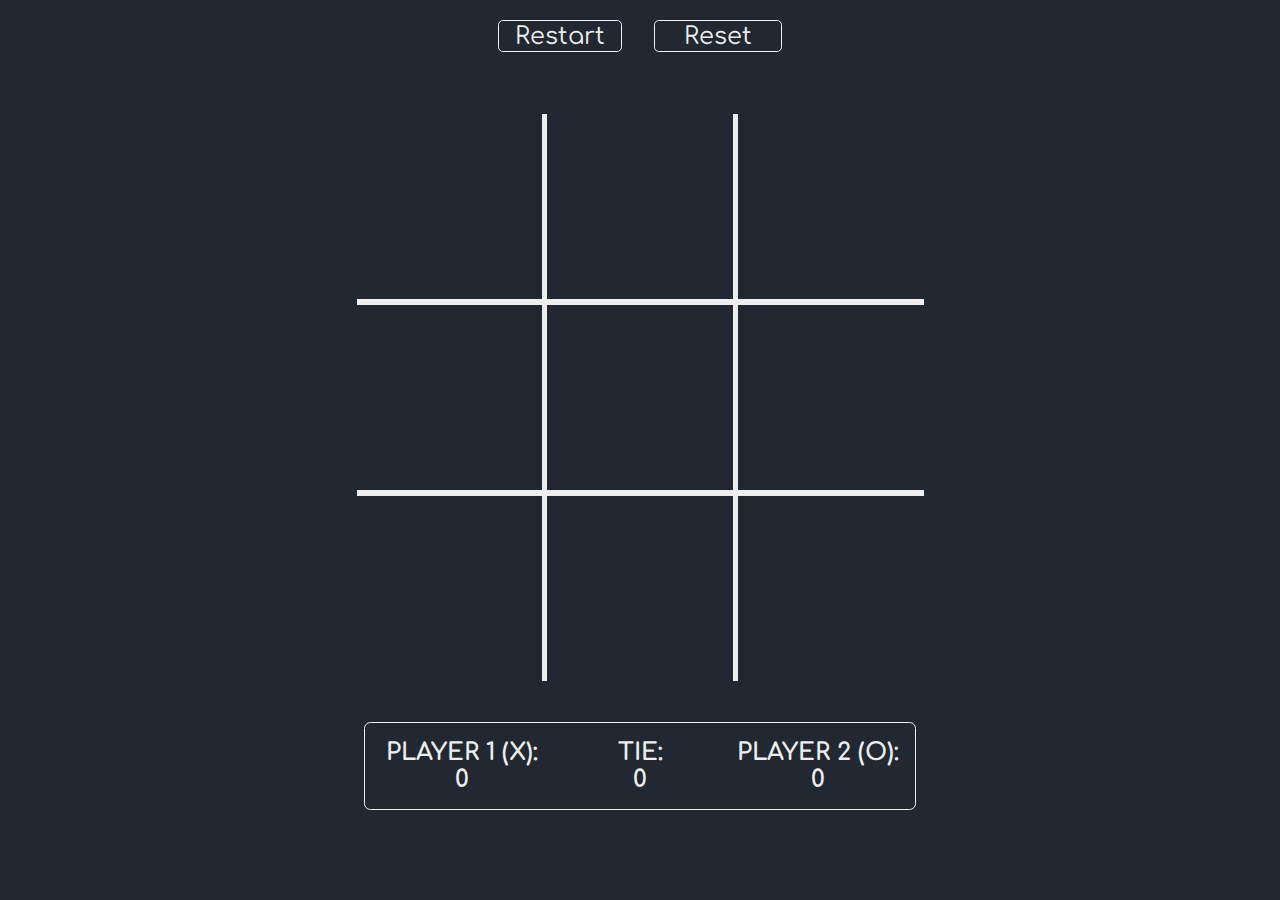
<file: index.html>
<!DOCTYPE html>
<html lang="en">
<head>
    <meta charset="UTF-8">
    <meta http-equiv="X-UA-Compatible" content="IE=edge">
    <meta name="viewport" content="width=device-width, initial-scale=1.0">
    <link rel="stylesheet" href="style.css">
    <link rel="preconnect" href="https://fonts.googleapis.com">
    <link rel="preconnect" href="https://fonts.gstatic.com" crossorigin>
    <link href="https://fonts.googleapis.com/css2?family=Comfortaa:wght@400;500;700&family=Fredoka+One&family=Raleway+Dots&family=Sofia+Sans&display=swap" rel="stylesheet">
    <title>Tic-Tac-Toe</title>
    <script defer src="./main.js"></script>
</head>
<body>
    <div class="container">
        <div class="buttons">
            <button class="buttons__restart" onclick="start()">Restart</button>
            <button class="buttons__reset" onclick="reset()">Reset</button>
        </div>
        <div class="play_container" id="play_container">
            <div class="play_container__cell"><p>X</p></div>
            <div class="play_container__cell"><p>X</p></div>
            <div class="play_container__cell"><p>X</p></div>
            <div class="play_container__cell"><p>X</p></div>
            <div class="play_container__cell"><p>X</p></div>
            <div class="play_container__cell"><p>O</p></div>
            <div class="play_container__cell"><p>O</p></div>
            <div class="play_container__cell"><p>O</p></div>
            <div class="play_container__cell"><p>O</p></div>
        </div>
        <div class="stats_container">
            <div class="stats_container__card">
                <h2>PLAYER 1 (x):</h2>
                <p id="player-1-score">0</p>
            </div>
            <div class="stats_container__card">
                <h2>TIE:</h2>
                <p id="tie-score">0</p>
            </div>
            <div class="stats_container__card">
                <h2>PLAYER 2 (o):</h2>
                <p id="player-2-score">0</p>
            </div>
        </div>
    </div>
    <div id="message">
    </div>
</body>
</html>
</file>
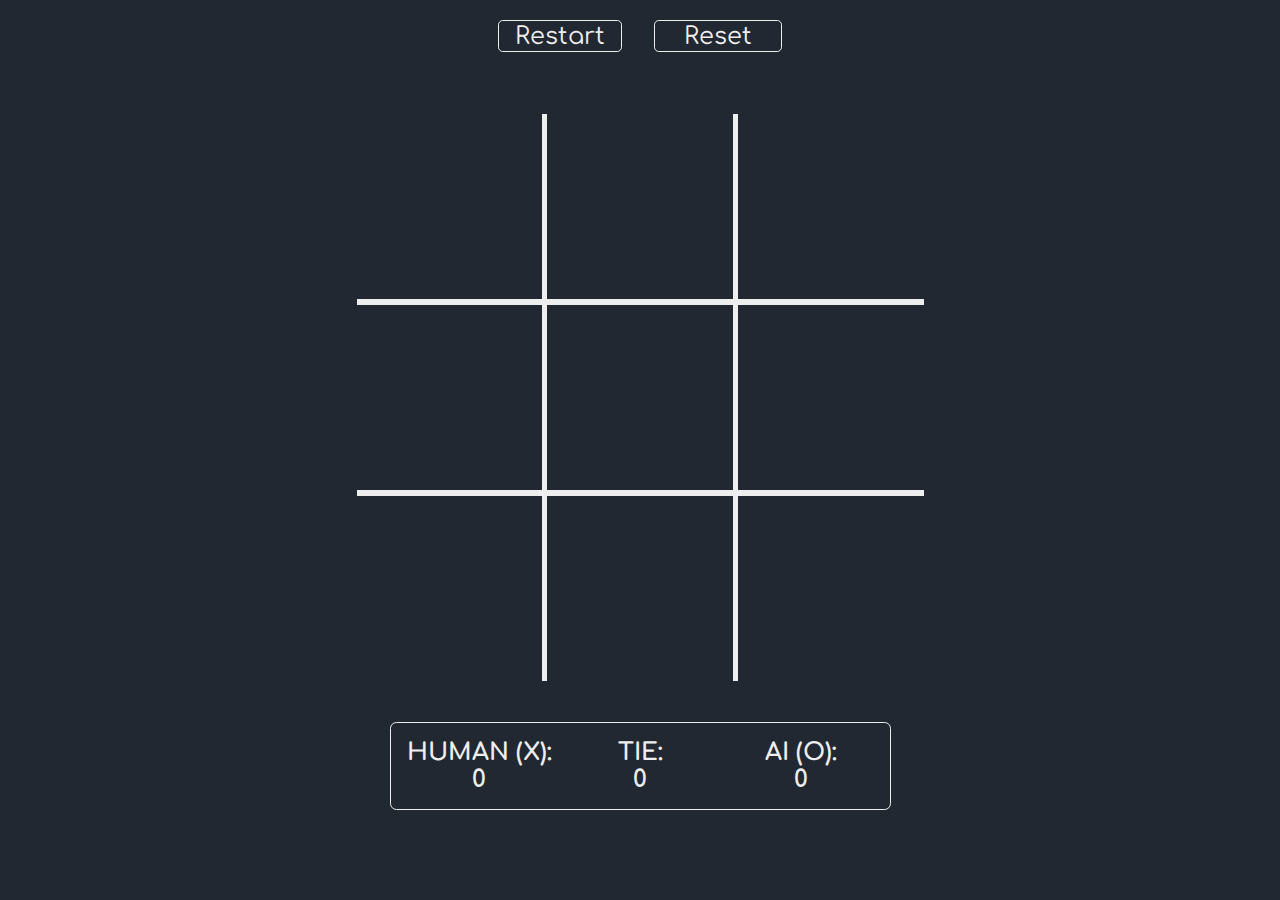
<file: src/index.html>
<!DOCTYPE html>
<html lang="en">
<head>
    <meta charset="UTF-8">
    <meta http-equiv="X-UA-Compatible" content="IE=edge">
    <meta name="viewport" content="width=device-width, initial-scale=1.0">
    <link rel="stylesheet" href="style/style.css">
    <link rel="preconnect" href="https://fonts.googleapis.com">
    <link rel="preconnect" href="https://fonts.gstatic.com" crossorigin>
    <link href="https://fonts.googleapis.com/css2?family=Comfortaa:wght@400;500;700&family=Fredoka+One&family=Raleway+Dots&family=Sofia+Sans&display=swap" rel="stylesheet">
    <title>Tic-Tac-Toe</title>
    <script defer src="js/main.js"></script>
</head>
<body>
    <div class="container">
        <div class="buttons">
            <button class="buttons__restart" onclick="start()">Restart</button>
            <button class="buttons__reset" onclick="reset()">Reset</button>
        </div>
        <div class="play_container" id="play_container">
            <div class="play_container__cell"><p>X</p></div>
            <div class="play_container__cell"><p>X</p></div>
            <div class="play_container__cell"><p>X</p></div>
            <div class="play_container__cell"><p>X</p></div>
            <div class="play_container__cell"><p>X</p></div>
            <div class="play_container__cell"><p>O</p></div>
            <div class="play_container__cell"><p>O</p></div>
            <div class="play_container__cell"><p>O</p></div>
            <div class="play_container__cell"><p>O</p></div>
        </div>
        <div class="stats_container">
            <div class="stats_container__card">
                <h2>HUMAN (X):</h2>
                <p id="human-score">0</p>
            </div>
            <div class="stats_container__card">
                <h2>TIE:</h2>
                <p id="tie-score">0</p>
            </div>
            <div class="stats_container__card">
                <h2>AI (O):</h2>
                <p id="ai-score">0</p>
            </div>
        </div>
    </div>
    <div id="message">
    </div>
</body>
</html>
</file>
<file: style.css>
:root {
    --clr-bg-primary: #222831;
    --clr-bg-secondary: #EEEEEE;
    --clr-primary: #EEEEEE;

    --clr-success: #03C988;
    --clr-warning: #FED049;
    --clr-danger: #FF4848;

    --ff-archivo-black: 'Archivo Black', sans-serif;
    --ff-comfortaa: 'Comfortaa', cursive;
    --ff-fredoka-one: 'Fredoka One', cursive;
    --ff-sofia-sans: 'Sofia Sans', sans-serif;;

    --fw-light: 400;
    --fw-regular: 500;
    --fw-bold: 700;

    --fs-small: 1.2rem;
    --fs-medium: 1.5rem;
    --fs-large: 1.8rem;
    --fs-extra: 4.5rem;
}

* {
    margin: 0;
    padding: 0;
    box-sizing: border-box;
}

body {
    background-color: var(--clr-bg-primary);
    height: 100vh;
}

.container {
    height: 90%;
    position: relative;
    display: flex;
    align-items: center;
    flex-direction: column;
}

.buttons {
    height: 5%;
    display: flex;
    justify-content: center;
    align-items: center;
    margin: 1rem auto;
    gap: 2rem;
}

.buttons button {
    color: var(--clr-bg-secondary);
    background-color: var(--clr-bg-primary);

    border: 0.1rem solid var(--clr-bg-secondary);
    padding: 0.1rem 1rem;
    border-radius: 0.3rem;

    font-family: var(--ff-comfortaa);
    font-size: var(--fs-medium);
}

button.buttons__reset {
    padding: 0.1rem 1.8rem;
}

.buttons button:hover {
    color: var(--clr-bg-primary);
    cursor: pointer;
}

.buttons__restart:hover {
    background-color: var(--clr-success);
    border-color: var(--clr-success);
}

.buttons__reset:hover {
    background-color: var(--clr-warning);
    border-color: var(--clr-warning);
}

.play_container {
    aspect-ratio: 1 / 1;
    height: 70%;
    margin: auto;
    display: grid;
    grid-template-columns: 1fr 1fr 1fr;
    gap: 1%;
    background-color: var(--clr-bg-secondary);
    position: relative;
}

@media (max-width: 445.07px) {
    .play_container {
        height: unset;
        width: 90%;
    }
}

.play_container__cell {
    background-color: var(--clr-bg-primary);
    color: var(--clr-bg-primary);
    font-family: var(--ff-fredoka-one);
    font-weight: var(--fw-light);
    font-size: var(--fs-extra);
}

.play_container__cell p {
    display: flex;
    justify-content: center;
    align-items: center;
    width: 100%;
    height: 100%;
    cursor: pointer;
}

.played {
    color: var(--clr-primary);
}

.already_played {
    color: var(--clr-danger);
}

.won {
    color: var(--clr-success);
}

.tie {
    color: var(--clr-warning);
}

.blink {
    background-color: var(--clr-bg-primary);
    animation: animate;
    animation-iteration-count: 2;
    animation-duration: 0.5s;
}

@keyframes animate {
    50% {
        opacity: 0;
    }
}

.stats_container {
    /* width: 25%; */
    display: grid;
    grid-template-columns: 1fr 1fr 1fr;
    gap: 1rem;
    color: var(--clr-primary);
    font-family: var(--ff-comfortaa);
    font-weight: var(--fw-light);
    padding: 1rem;
    border: 1px solid var(--clr-primary);
    border-radius: 0.4rem;
}

.stats_container__card {
    display: flex;
    flex-direction: column;
    align-items: center;
    justify-content: center;
    align-items: center;
    margin: auto;
}

.stats_container__card h2 {
    text-transform: capitalize;
    font-size: var(--fs-medium);
    font-weight: var(--fw-bold);
}

.stats_container__card p {
    font-size: var(--fs-medium);
    font-weight: var(--fw-bold);
}

@media (max-width: 445.07px) {
    .stats_container {
        width: 80%;
        grid-template-columns: 1fr;
        margin: 1rem auto;
        border: unset;
    }

    .stats_container__card {
        flex-direction: row;
    }

    .stats_container__card h2, .stats_container p {
        padding: 0.5rem;
    }
}

#message {
    display: block;
    margin: 2%;
    text-align: center;
    font-weight: var(--fw-medium);
    font-family: var(--ff-comfortaa);
    font-size: var(--fs-small);
}
</file>
<file: src/style/style.css>
:root {
    --clr-bg-primary: #222831;
    --clr-bg-secondary: #EEEEEE;
    --clr-primary: #EEEEEE;

    --clr-success: #03C988;
    --clr-warning: #FED049;
    --clr-danger: #FF4848;

    --ff-archivo-black: 'Archivo Black', sans-serif;
    --ff-comfortaa: 'Comfortaa', cursive;
    --ff-fredoka-one: 'Fredoka One', cursive;
    --ff-sofia-sans: 'Sofia Sans', sans-serif;;

    --fw-light: 400;
    --fw-regular: 500;
    --fw-bold: 700;

    --fs-small: 1.2rem;
    --fs-medium: 1.5rem;
    --fs-large: 1.8rem;
    --fs-extra: 4.5rem;
}

* {
    margin: 0;
    padding: 0;
    box-sizing: border-box;
}

body {
    background-color: var(--clr-bg-primary);
    height: 100vh;
}

.container {
    height: 90%;
    position: relative;
    display: flex;
    align-items: center;
    flex-direction: column;
}

.buttons {
    height: 5%;
    display: flex;
    justify-content: center;
    align-items: center;
    margin: 1rem auto;
    gap: 2rem;
}

.buttons button {
    color: var(--clr-bg-secondary);
    background-color: var(--clr-bg-primary);

    border: 0.1rem solid var(--clr-bg-secondary);
    padding: 0.1rem 1rem;
    border-radius: 0.3rem;

    font-family: var(--ff-comfortaa);
    font-size: var(--fs-medium);
}

button.buttons__reset {
    padding: 0.1rem 1.8rem;
}

.buttons button:hover {
    color: var(--clr-bg-primary);
    cursor: pointer;
}

.buttons__restart:hover {
    background-color: var(--clr-success);
    border-color: var(--clr-success);
}

.buttons__reset:hover {
    background-color: var(--clr-warning);
    border-color: var(--clr-warning);
}

.play_container {
    aspect-ratio: 1 / 1;
    height: 70%;
    margin: auto;
    display: grid;
    grid-template-columns: 1fr 1fr 1fr;
    gap: 1%;
    background-color: var(--clr-bg-secondary);
    position: relative;
}

@media (max-width: 445.07px) {
    .play_container {
        height: unset;
        width: 90%;
    }
}

.play_container__cell {
    background-color: var(--clr-bg-primary);
    color: var(--clr-bg-primary);
    font-family: var(--ff-fredoka-one);
    font-weight: var(--fw-light);
    font-size: var(--fs-extra);
}

.play_container__cell p {
    display: flex;
    justify-content: center;
    align-items: center;
    width: 100%;
    height: 100%;
    cursor: pointer;
}

.played {
    color: var(--clr-primary);
}

.already_played {
    color: var(--clr-danger);
}

.won {
    color: var(--clr-success);
}

.tie {
    color: var(--clr-warning);
}

.blink {
    background-color: var(--clr-bg-primary);
    animation: animate;
    animation-iteration-count: 2;
    animation-duration: 0.5s;
}

@keyframes animate {
    50% {
        opacity: 0;
    }
}

.stats_container {
    /* width: 25%; */
    display: grid;
    grid-template-columns: 1fr 1fr 1fr;
    gap: 1rem;
    color: var(--clr-primary);
    font-family: var(--ff-comfortaa);
    font-weight: var(--fw-light);
    padding: 1rem;
    border: 1px solid var(--clr-primary);
    border-radius: 0.4rem;
}

.stats_container__card {
    display: flex;
    flex-direction: column;
    align-items: center;
    justify-content: center;
    align-items: center;
    margin: auto;
}

.stats_container__card h2 {
    text-transform: capitalize;
    font-size: var(--fs-medium);
    font-weight: var(--fw-bold);
}

.stats_container__card p {
    font-size: var(--fs-medium);
    font-weight: var(--fw-bold);
}

@media (max-width: 445.07px) {
    .stats_container {
        width: 80%;
        grid-template-columns: 1fr;
        margin: 1rem auto;
        border: unset;
    }

    .stats_container__card {
        flex-direction: row;
    }

    .stats_container__card h2, .stats_container p {
        padding: 0.5rem;
    }
}

#message {
    display: block;
    margin: 2%;
    text-align: center;
    font-weight: var(--fw-medium);
    font-family: var(--ff-comfortaa);
    font-size: var(--fs-small);
}
</file>
